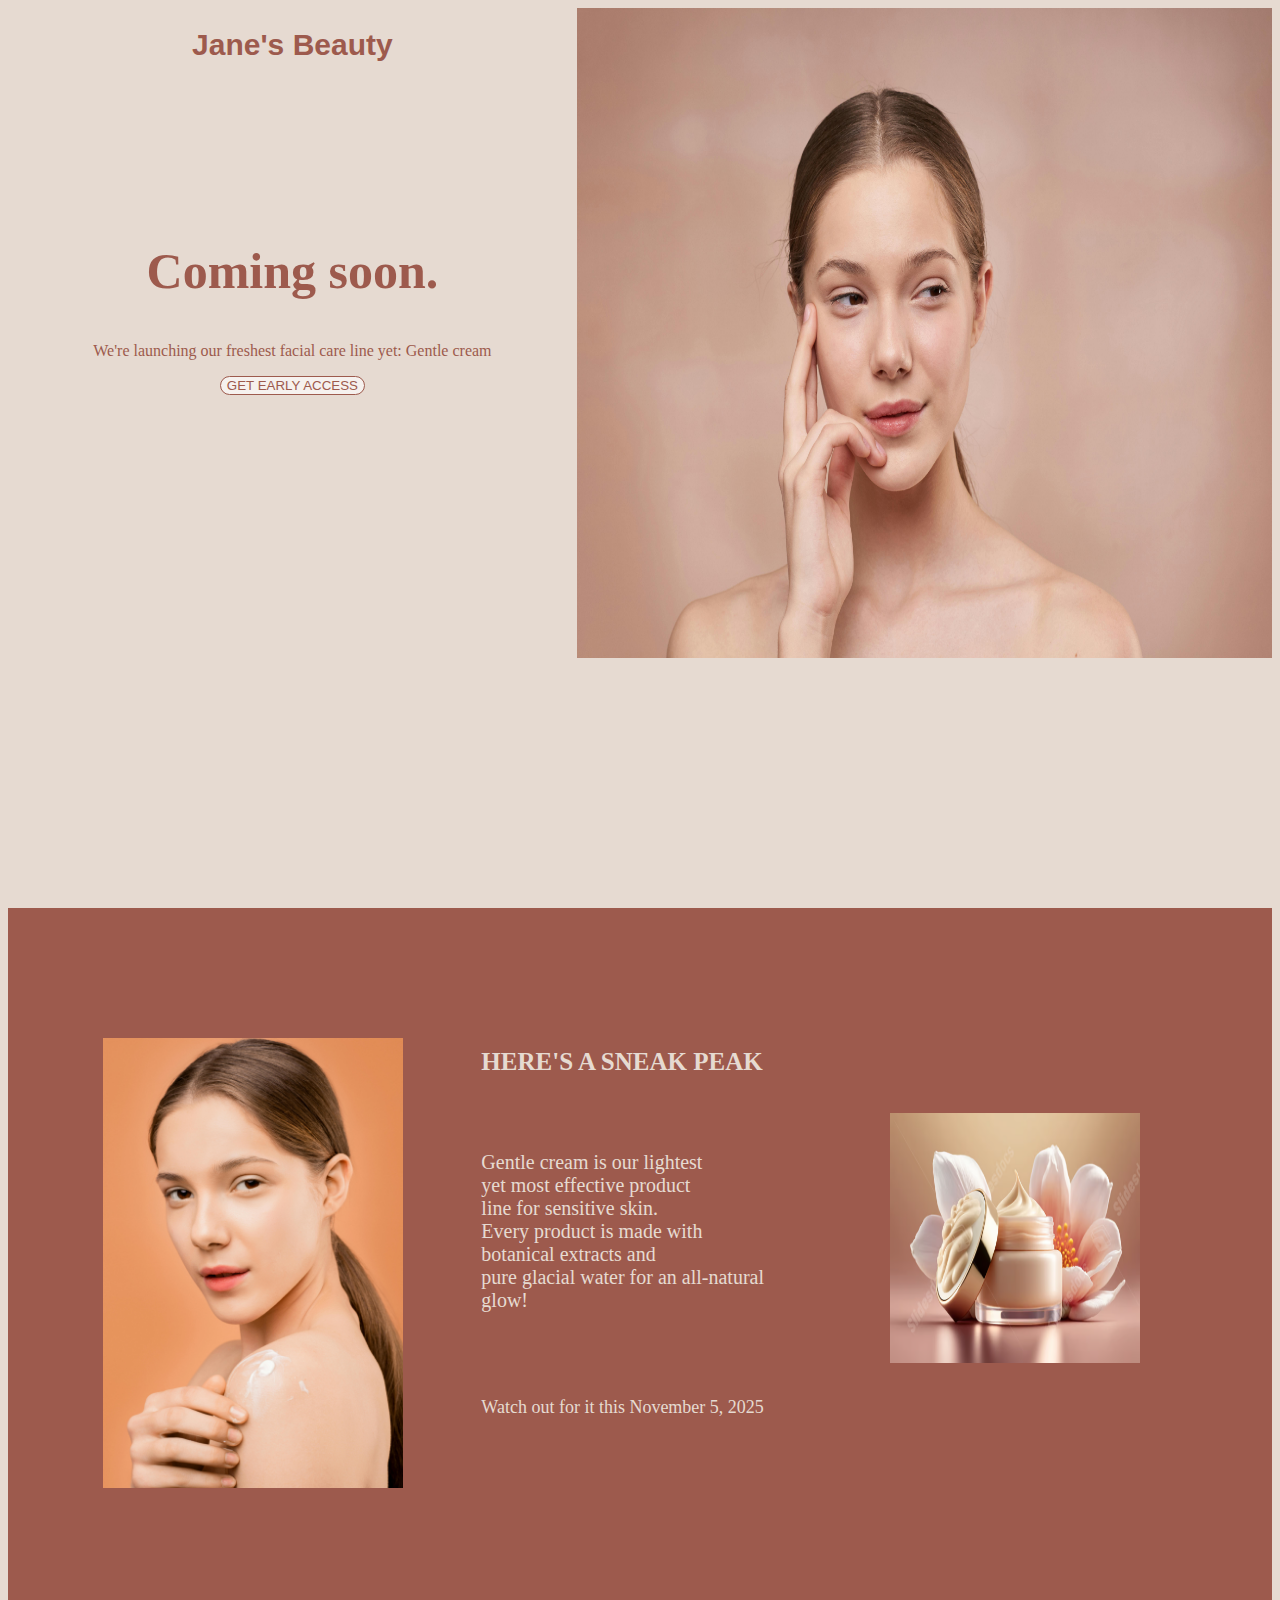
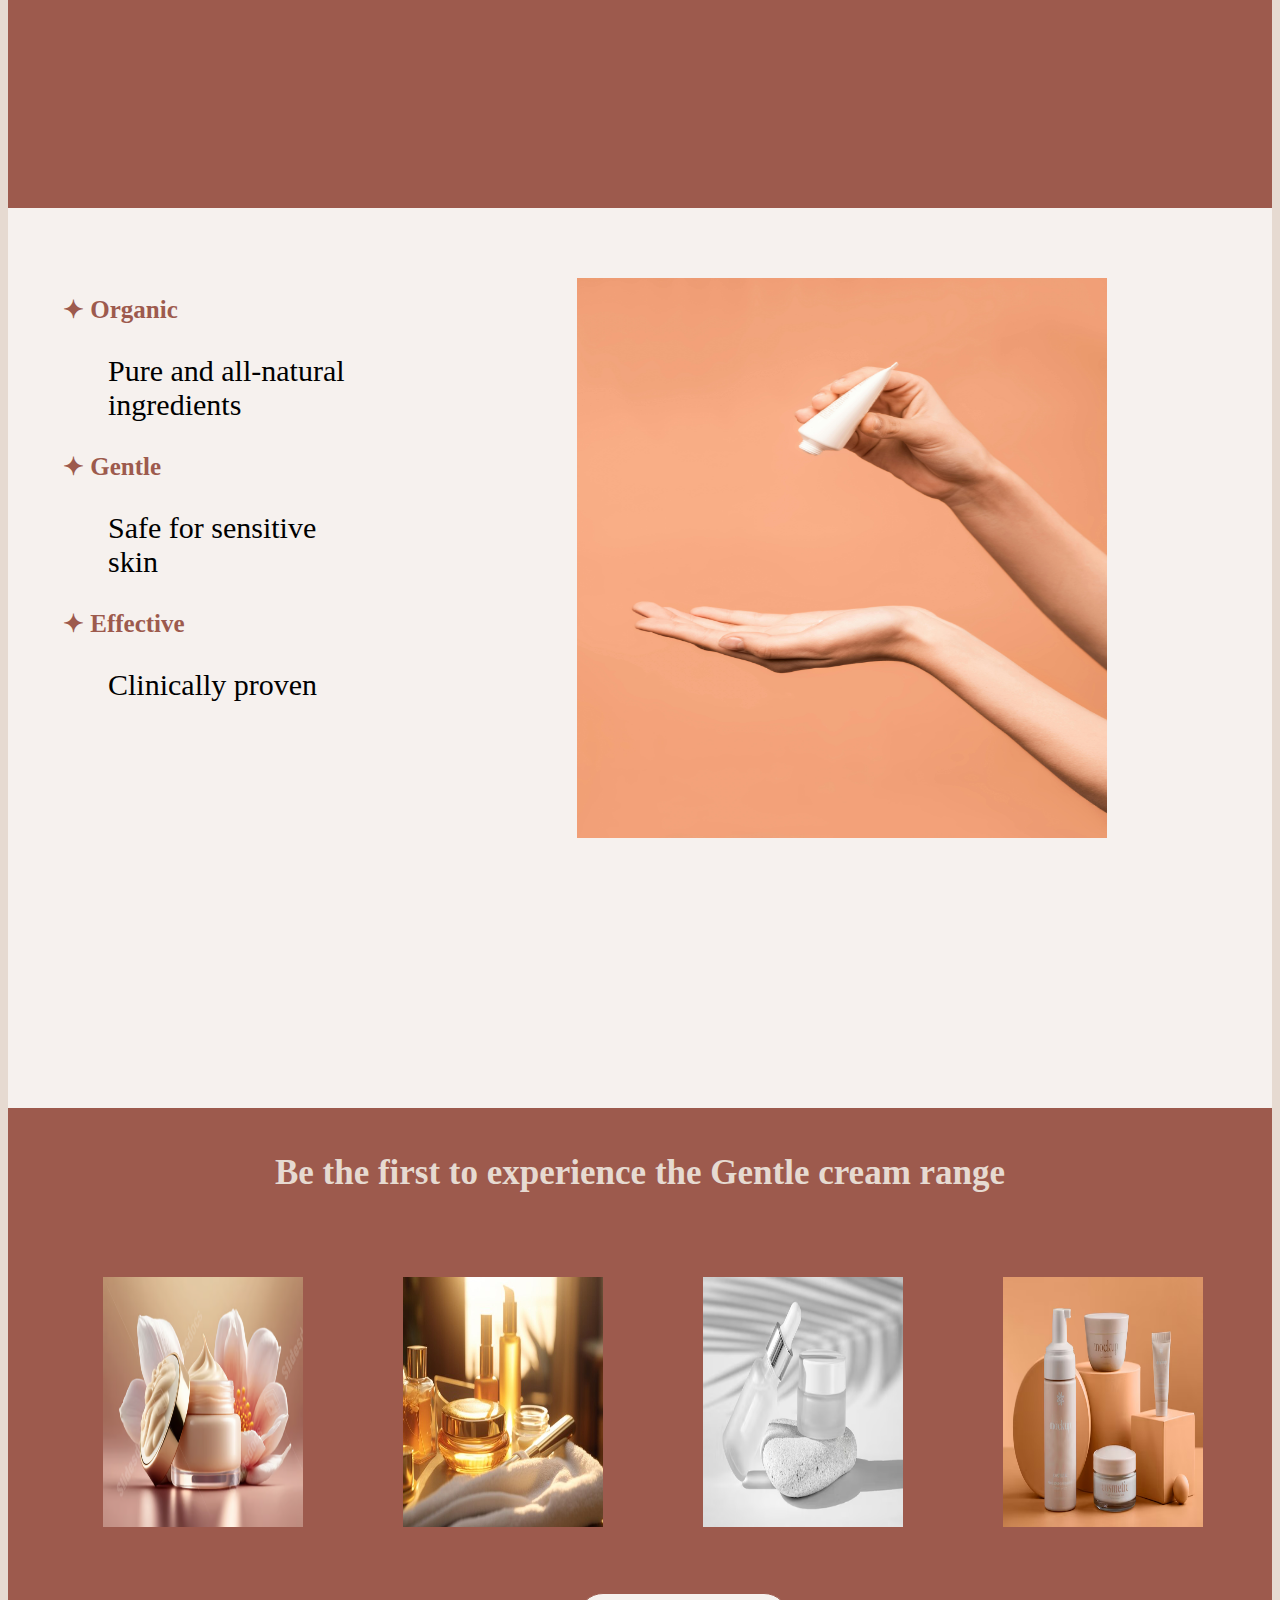
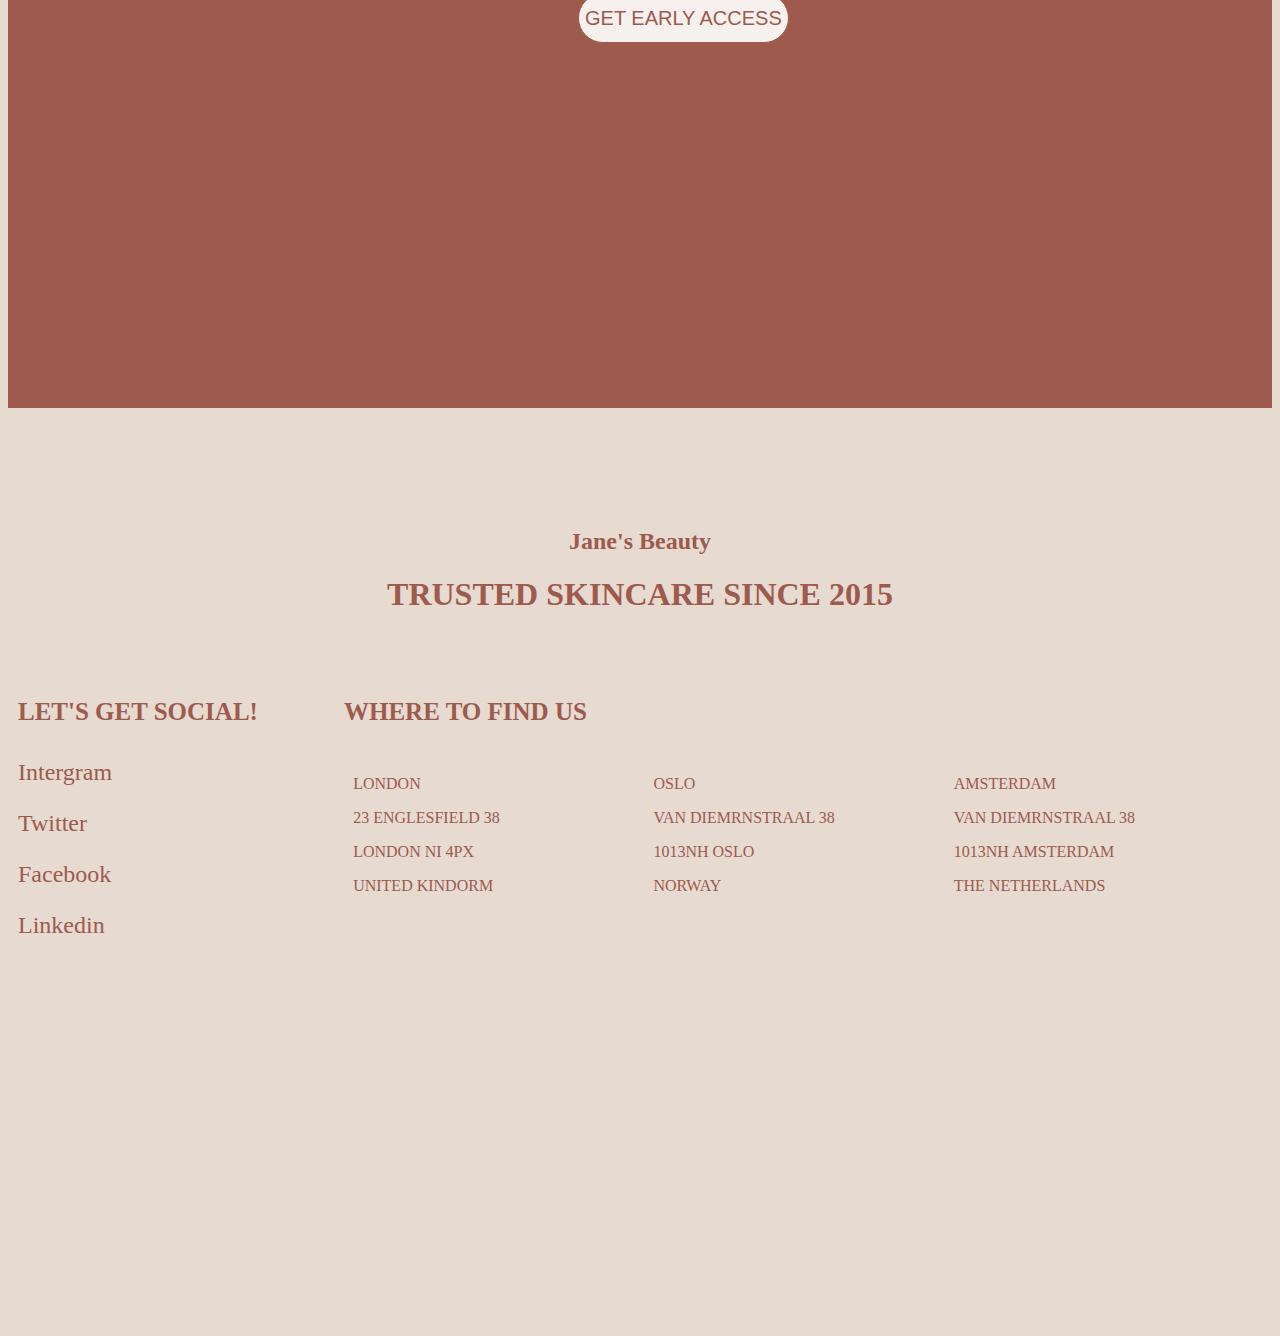
<file: index.html>
<!DOCTYPE html>
<html>
<head>
<title>Index Page</title>
</head>

<link rel="stylesheet"  href="css/style.css">

<body>

    <section id="index">
        
<main>

<div class="left">
    <h1>Jane's Beauty</h1>
    <h2>Coming soon.</h2>
    <p>
        We're launching our freshest facial care line yet: Gentle cream
    </p>
    <div class="btn">
    <button>
        GET EARLY ACCESS
    </button>
    </div>
</div>

<div class="right">

<img class="face1" src="images/face2.jpg">
</div>

</main>

</section>



<section id="page2">
    <div class="row">
        <div class="column">
            <img class="img1" src="images/face3.jpg" >
        </div>
        <div class="column">
            <h3 class="h3">HERE'S A SNEAK PEAK</h3>

            <p class="p1">
                Gentle cream is our lightest <br/>
                yet most effective product <br/>
                line for sensitive skin.<br/>
                Every product is made with<br/>
                botanical extracts and<br/>
                pure glacial water for an all-natural glow!
            </p>

            <p class="p2">Watch out for it this November 5, 2025</p>
        </div>
        <div class="column">
          <img class= "img2" src="images/image1.avif" >
        </div>
      </div>

    
</section>

<section id="page3">
   
    <div class="cover">
     <h1> <span>&#10022;</span> Organic</h1>
     <p>
        Pure and all-natural ingredients
     </p>
     <h1><span>&#10022;</span> Gentle</h1>
     <p>
        Safe for sensitive skin
     </p>
     <h1> <span>&#10022;</span> Effective</h1>
     <p>
        Clinically proven
     </p>
    </div>
    
     <div class="img">
     <img src="images/face5.jpg">
    </div>
</section>
<section id="page4">

    <h2>Be the first to experience the Gentle cream range</h2>
  

    <div class="column1">

        <img class="im1" src="images/image1.avif" >
    </div>

    <div class="column1">
        <img class="im2" src="images/image2.jpg" >
    </div>

    <div class="column1">
        <img class="im3" src="images/image3.avif" >
    </div>

    <div class="column1">
        <img class="im4" src="images/image4.avif" >
    </div>

    <div class="btn2">
        <button>
            GET EARLY ACCESS
        </button>

</section>

<section id="page5">

    <h2>
        Jane's Beauty
    </h2>

    <h1>
        TRUSTED SKINCARE SINCE 2015
    </h1>
    
    <div class="items">
    <div class="left-side">

    <h4>
        LET'S GET SOCIAL!
    </h4>

    <p>
        Intergram </p>
      <p>Twitter</p>
       <p>Facebook </p>
       <p> Linkedin </p>
    

    </div>

    <div class="right-side">
    <h4>
        WHERE TO FIND US
    </h4>
    <div>
        <p>AMSTERDAM</p>
        <P>VAN DIEMRNSTRAAL 38</P>
        <P>
            1013NH AMSTERDAM
            
        </P>
        <P>
            THE NETHERLANDS
        </P>
    </div>
    <div>
        <p>OSLO</p>
        <P>VAN DIEMRNSTRAAL 38</P>
        <P>
            1013NH OSLO
            
        </P>
        <P>
            NORWAY
        </P>
    </div>
    <div>
        <p>LONDON</p>
        <P>23 ENGLESFIELD 38</P>
        <P>
            LONDON NI 4PX
            
        </P>
        <P>
            UNITED KINDORM
        </P>
    </div>
</section>

</body>
</html>
</file>
<file: css/style.css>
body{
    background: #E6DAD1;
}

main{
    display: flex;
    height: 650px;
}

.left{
    flex: left;
    width: 45%;
    height: 100%;
    background: #E6DAD1;
}

.left h1{
    font-size: 30px;
    font-family: 'Franklin Gothic Medium', 'Arial Narrow', Arial, sans-serif;
    margin-bottom: 180px;
}

.left h2{
    
    font-size: 50px;
}

.left p,h2,h1,input{
    text-align: center;
    color: #9D5A4D;
}
.btn{
    align-items: center;
    justify-content: center;
    display: flex;
}

button{
    border: 1px solid;
    border-radius: 10px;
    background-color: #F6F1EE;
    color: #9D5A4D;
    cursor: pointer;
}

.right{
    float:right;
    width: 55%;
    background: white;
    height: 100%;
}

.face1{
    height:650px;
    width: 100%;
}

section{
    height: 100vh;
}
html{
    scroll-behavior: smooth;
}


/*Page2*/
#page2{
    background: #9D5A4D;
}

.img1{
    
    margin-top: 125px;
    width: 300px;
    height: 450px;
    margin-left: 90px;
}
.column {
    float: left;
    width: 30.33%;
    padding: 5px;
  }
  
  .row::after {
    content: "";
    clear: both;
    display: table;
  }

  #page2 h3{

    font-family: Georgia;
    margin-top: 135px;
    margin-left: 75px;
    color: #E6DAD1;
    font-size: 25px;
  }

.p1{

    color: #E6DAD1;
    font-family: Georgia;
    margin-left: 75px;
    font-size: 20px;
    margin-top: 75px;

}

.img2{
    margin-top: 200px;
    width: 250px;
    height:250px;
    margin-left: 90px;
}

.p2{

    color: #E6DAD1;
    font-family: Georgia;
    margin-left: 75px;
    font-size: 18px;
    margin-top: 85px;

}

/*Page4*/
#page4{

    background:#9D5A4D ;

}

#page4 h2{
   
    color: #E6DAD1 ;
    margin-top: 0px;
    padding-top: 45px;
    font-size: 35px;
   
}

.column1 {
    float: left;
    padding: 5px;

  }
.im1{
    margin-top: 50px;
    width: 200px;
    height: 250px;
    margin-left: 90px;
}
.im2{
    margin-top: 50px;
    width: 200px;
    height: 250px;
    margin-left: 90px;

}
.im3{
    margin-top: 50px;
    width: 200px;
    height: 250px;
    margin-left: 90px;
}
.im4{
    margin-top: 50px;
    width: 200px;
    height: 250px;
    margin-left: 90px;
}

.btn2{
    align-items: center;
    justify-content: center;
    margin-left: 570px;
    margin-top: 400px;
    
}
.btn2 button{

    font-size: 20px;
    height: 50px;
    border-radius: 25px;
    
}

#page3{
    background: #F6F1EE;
    display: flex;
    width: 100%;
}
.cover{
    flex: left;
    width: 45%;
    height: 100%;
    margin-top: 70px;
}

.img{
    float:right;
    width: 50%;
    height: 100%;
}

#page3 h1{
    width: fit-content;
    margin-left: 55px;
    font-size: 25px;
}

#page3 p{
    margin-left: 100px;
    width: 260px;
    font-size: 30px;
}


#page3 img{
    height: 560px;
    width: 530px;
    margin-right: 160px;
    margin-top: 70px;
}

/*end of page 3*/

/*last page*/

#page5{
    background: #E6DAD1;
    
}
.items{
    display: flex;
}

#page5 h2{
    padding-top: 100px;
}

#page5 h1{
    width: 100%;
    padding-bottom: 30px;
}

#page5 h4{
    font-size: 25px;
    color: #9D5A4D;
}
.left-side{
    flex: left;
    width: 25%;
    margin-left: 10px;
}

.left-side p{
    font-size: 24px;
    color: #9D5A4D;
}

.right-side{
    float:right;
    width: 72%;
    margin-left: 10px;
}


.right-side div{
    float: right;
    width: 33%;
    margin-left: 0px;
}

#page5 p{
    color: #9D5A4D;
}

/*end of last page*/
</file>
